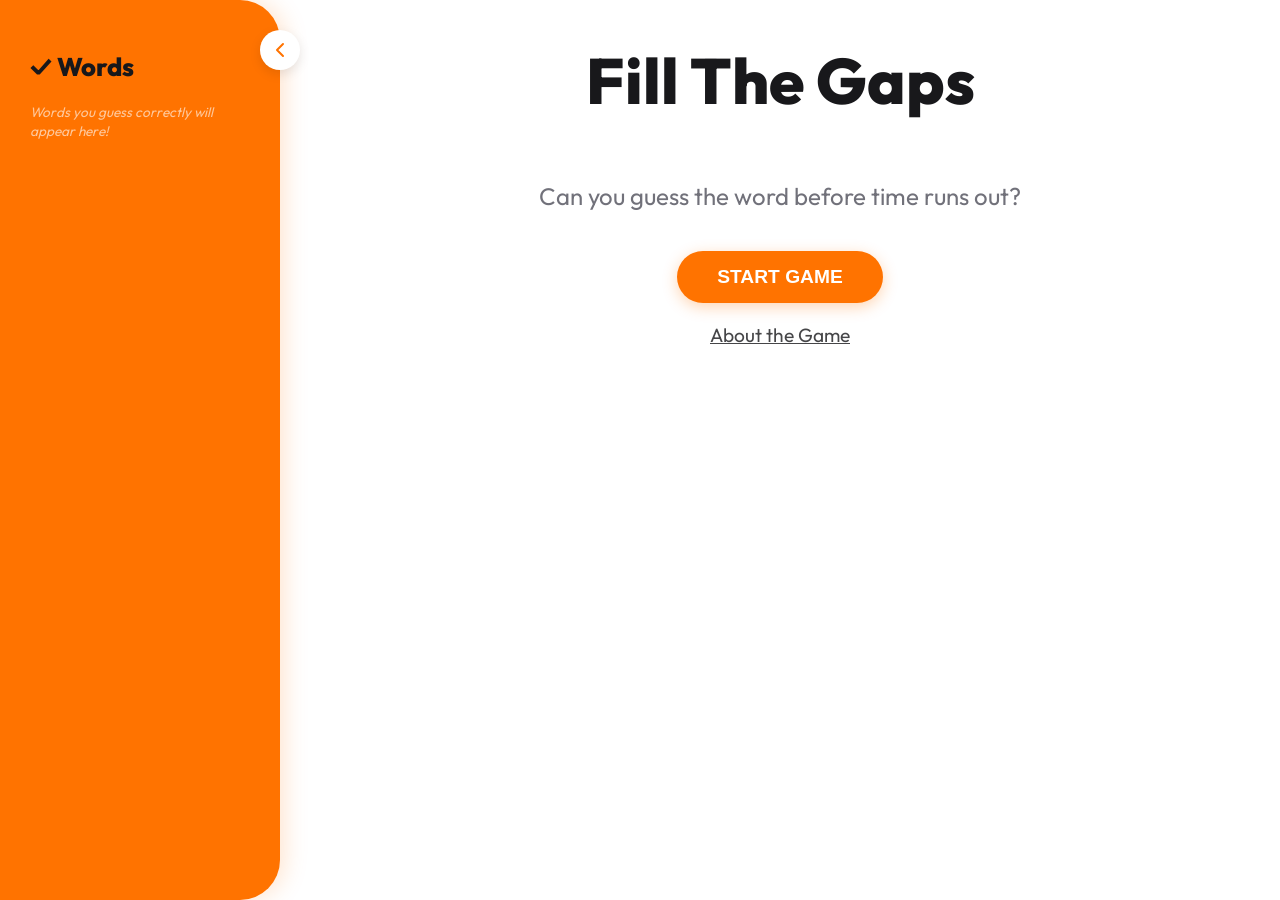
<file: index.html>
<!DOCTYPE html>
<html lang="en">

<head>
    <meta charset="UTF-8">
    <meta name="viewport" content="width=device-width, initial-scale=1.0">
    <title>Fill The Gaps</title>
    <link rel="stylesheet" href="style.css">
    <link href="https://fonts.googleapis.com/css2?family=Outfit:wght@300;400;600;800&display=swap" rel="stylesheet">
</head>

<body>
    <div id="loading-overlay" class="loading-overlay">
        <div class="loader"></div>
        <p>Loading Game Engine...</p>
    </div>

    <!-- Sidebar overlay backdrop (mobile) -->
    <div class="sidebar-overlay" id="sidebar-overlay"></div>

    <div class="app-layout">
        <!-- Sidebar -->
        <aside class="sidebar" id="sidebar">
            <button class="toggle-btn" id="sidebar-toggle" aria-label="Toggle Sidebar">
                <svg viewBox="0 0 24 24" width="24" height="24" stroke="currentColor" stroke-width="2" fill="none"
                    stroke-linecap="round" stroke-linejoin="round" class="icon-collapse">
                    <polyline points="15 18 9 12 15 6"></polyline>
                </svg>
                <svg viewBox="0 0 24 24" width="24" height="24" stroke="currentColor" stroke-width="2" fill="none"
                    stroke-linecap="round" stroke-linejoin="round" class="icon-expand">
                    <line x1="3" y1="12" x2="21" y2="12"></line>
                    <line x1="3" y1="6" x2="21" y2="6"></line>
                    <line x1="3" y1="18" x2="21" y2="18"></line>
                </svg>
            </button>

            <div class="sidebar-content">
                <h2 class="sidebar-title">✓ Words</h2>
                <div id="sidebar-words" class="sidebar-words">
                    <p class="sidebar-empty-msg">Words you guess correctly will appear here!</p>
                </div>
            </div>
        </aside>

        <!-- Mobile Top Bar (hidden on desktop via CSS) -->
        <div class="mobile-topbar" id="mobile-topbar" style="display:none;">
            <button class="mobile-menu-btn" id="mobile-menu-btn" aria-label="Open Words Sidebar">
                <svg viewBox="0 0 24 24" width="22" height="22" stroke="currentColor" stroke-width="2.5" fill="none" stroke-linecap="round" stroke-linejoin="round">
                    <line x1="3" y1="12" x2="21" y2="12"></line>
                    <line x1="3" y1="6" x2="21" y2="6"></line>
                    <line x1="3" y1="18" x2="21" y2="18"></line>
                </svg>
            </button>
        </div>

        <!-- Main Content -->
        <main class="main-content">
            <h1 class="main-title">Fill The Gaps</h1>

            <div class="screens-container" id="app-container">
                <!-- About Screen -->
                <section id="screen-about" class="screen">
                    <div class="about-text"
                        style="font-size: 1.25rem; line-height: 1.6; font-weight: 600; max-width: 650px; text-align: center;">
                        <p style="margin-bottom: 10px;">Welcome!</p>
                        <p style="margin-bottom: 10px;">In this Wild Card game you are presented with a sequence of
                            letters separated by '*' characters.</p>
                        <p style="margin-bottom: 10px;">Each '*' character means there is a gap of zero or more letters
                            you need to identify.</p>
                        <p style="margin-bottom: 10px;">Your job is to find a word that matches the pattern!</p>
                        <p style="margin-bottom: 10px;">Just like a cryptography expert that knows how to crack codes,
                            or a Machine Learning Algorithm that can detect patterns..</p>
                        <p style="margin-bottom: 10px;">We test your problem solving skills, and your vocabulary
                            knowledge! You have 2 minutes to fill as many gaps as possible!</p>
                        <p style="margin-bottom: 10px;">Good luck!</p>
                        <p style="margin-top: 30px; color: var(--text-main); font-weight: 400;">Game developed by Yair
                            Tal</p>
                    </div>
                    <button id="btn-about-home" class="btn-about-home">Home</button>
                </section>

                <!-- Landing Screen -->
                <section id="screen-landing" class="screen active">
                    <p class="subtitle">Can you guess the word before time runs out?</p>
                    <button id="btn-start" class="btn-primary">START GAME</button>

                    <button id="nav-about"
                        style="margin-top: 20px; background: none; border: none; color: var(--text-main); font-family: inherit; font-size: 1.2rem; cursor: pointer; text-decoration: underline; opacity: 0.8;">
                        About the Game
                    </button>
                </section>

                <!-- Gameplay Screen -->
                <section id="screen-gameplay" class="screen">
                    <header class="game-header">
                        <div class="timer-box">
                            <span class="icon">⏱</span> <span id="timer">120</span>s
                        </div>
                        <div class="score-box">
                            <span class="icon">⭐</span> <span id="score">0</span>
                        </div>
                    </header>

                    <div class="game-board">
                        <div class="word-circle">
                            <div id="word-display" class="word-display">
                                <!-- Letters will be injected here -->
                            </div>
                        </div>
                    </div>

                    <div class="input-area">
                        <form id="guess-form" autocomplete="off">
                            <div class="pill-and-submit">
                                <div class="pill-input-container">
                                    <span class="input-prefix">&gt;</span>
                                    <input type="text" id="word-input" class="word-input" placeholder="...." autofocus autocorrect="off" autocapitalize="none" spellcheck="false">
                                </div>
                                <button type="submit" class="mobile-submit-btn" id="mobile-submit-btn" aria-label="Submit guess" style="display:none;">&#x2192;</button>
                            </div>
                        </form>
                    </div>

                    <div id="feedback-message" class="feedback-message"></div>
                </section>

                <!-- Game Over Screen -->
                <section id="screen-gameover" class="screen">
                    <h2 class="main-title" style="color: var(--accent-main); font-size: 2.5rem;">TIME'S UP!</h2>
                    <div class="final-score">
                        <p>You scored</p>
                        <div class="score-circle">
                            <span id="final-score-value">0</span>
                        </div>
                        <p>points</p>
                    </div>
                    
                    <div id="summary-container" class="summary-container" style="display: none;">
                        <h3 class="summary-title">Words you got right:</h3>
                        <div id="summary-list" class="summary-list"></div>
                    </div>

                    <div class="gameover-actions">
                        <button id="btn-summary" class="btn-primary btn-summary">SUMMARY</button>
                        <button id="btn-restart" class="btn-primary">PLAY AGAIN</button>
                    </div>
                </section>
            </div>
        </main>
    </div>

    <script src="game_engine.js"></script>
    <script src="app.js"></script>
</body>

</html>
</file>
<file: style.css>
:root {
    --bg-color: #ffffff;
    --bg-secondary: #f4f4f5;
    --text-main: #18181b;
    --text-muted: #71717a;
    
    /* Orange Theme Accents */
    --accent-main: #ff7300;
    --accent-hover: #e66800;
    --accent-light: #ffaa00;
    
    --success: #2ecc71;
    --error: #e74c3c;
    
    --sidebar-width: 280px;
    --sidebar-collapsed-width: 80px;
}

/* Mobile-only elements — hidden by default on desktop */
.mobile-topbar { display: none; }
.mobile-submit-btn { display: none; }
.pill-and-submit { display: contents; } /* pass-through wrapper on desktop */

* {
    box-sizing: border-box;
    margin: 0;
    padding: 0;
}

body {
    font-family: 'Outfit', sans-serif;
    background-color: var(--bg-color);
    color: var(--text-main);
    height: 100vh;
    display: flex;
    overflow: hidden;
}

/* Layout */
.app-layout {
    display: flex;
    width: 100vw;
    height: 100vh;
}

/* Sidebar */
.sidebar {
    width: var(--sidebar-width);
    background-color: var(--accent-main);
    color: var(--text-main);
    height: 100%;
    padding: 30px;
    border-top-right-radius: 40px;
    border-bottom-right-radius: 40px;
    transition: width 0.4s cubic-bezier(0.2, 0.8, 0.2, 1), padding 0.4s ease;
    position: relative;
    box-shadow: 4px 0 24px rgba(255, 115, 0, 0.2);
    display: flex;
    flex-direction: column;
    z-index: 10;
}

.sidebar.collapsed {
    width: var(--sidebar-collapsed-width);
    padding: 30px 15px;
}

.sidebar.collapsed .sidebar-title,
.sidebar.collapsed .theme-name {
    opacity: 0;
    pointer-events: none;
    display: none;
}

.sidebar.collapsed .custom-checkbox {
    margin: 0 auto;
}

.toggle-btn {
    position: absolute;
    top: 30px;
    right: -20px;
    width: 40px;
    height: 40px;
    border-radius: 50%;
    background: white;
    color: var(--accent-main);
    border: none;
    box-shadow: 0 4px 12px rgba(0,0,0,0.1);
    cursor: pointer;
    display: flex;
    align-items: center;
    justify-content: center;
    z-index: 11;
    transition: transform 0.3s ease;
}

.toggle-btn:hover {
    transform: scale(1.1);
}

.icon-expand { display: none; }
.sidebar.collapsed .icon-collapse { display: none; }
.sidebar.collapsed .icon-expand { display: block; }

.sidebar-content {
    flex: 1;
    display: flex;
    flex-direction: column;
    overflow: hidden;
}

.sidebar-title {
    font-size: 1.6rem;
    margin-bottom: 20px;
    font-weight: 800;
    margin-top: 20px;
    white-space: nowrap;
    color: var(--text-main);
}

/* Live words list in sidebar */
.sidebar-words {
    flex: 1;
    overflow-y: auto;
    display: flex;
    flex-direction: column;
    gap: 8px;
    padding-right: 4px;
}

.sidebar-words::-webkit-scrollbar {
    width: 4px;
}
.sidebar-words::-webkit-scrollbar-track { background: transparent; }
.sidebar-words::-webkit-scrollbar-thumb {
    background: rgba(255,255,255,0.4);
    border-radius: 4px;
}

.sidebar-empty-msg {
    font-size: 0.85rem;
    color: rgba(255,255,255,0.6);
    font-style: italic;
    line-height: 1.4;
    white-space: normal;
}

.sidebar-word-entry {
    display: flex;
    align-items: center;
    gap: 10px;
    background: rgba(255, 255, 255, 0.15);
    border-radius: 12px;
    padding: 8px 12px;
    opacity: 0;
    transform: translateX(-15px);
    transition: opacity 0.3s ease, transform 0.3s ease;
    white-space: nowrap;
    overflow: hidden;
}

.sidebar-word-entry.visible {
    opacity: 1;
    transform: translateX(0);
}

.sidebar-word-check {
    color: #2ecc71;
    font-size: 1rem;
    font-weight: 800;
    flex-shrink: 0;
}

.sidebar-word-text {
    font-size: 1rem;
    font-weight: 600;
    color: var(--text-main);
    text-transform: uppercase;
    letter-spacing: 0.03em;
    overflow: hidden;
    text-overflow: ellipsis;
}

/* Hide text labels when sidebar is collapsed */
.sidebar.collapsed .sidebar-title,
.sidebar.collapsed .sidebar-empty-msg,
.sidebar.collapsed .sidebar-word-text {
    opacity: 0;
    pointer-events: none;
    display: none;
}

.sidebar.collapsed .sidebar-word-entry {
    justify-content: center;
    padding: 8px;
}


.theme-list {
    display: flex;
    flex-direction: column;
    gap: 20px;
}

.theme-item {
    display: flex;
    align-items: center;
    gap: 15px;
    font-size: 1.2rem;
    font-weight: 600;
    cursor: pointer;
    transition: transform 0.2s;
    padding: 10px;
    border-radius: 12px;
    white-space: nowrap;
}

.theme-item:hover {
    background: rgba(255, 255, 255, 0.1);
    transform: translateX(5px);
}

.theme-item input[type="checkbox"] {
    display: none;
}

.custom-checkbox {
    width: 24px;
    height: 24px;
    border: 2px solid var(--text-main);
    border-radius: 6px;
    display: flex;
    align-items: center;
    justify-content: center;
    transition: all 0.2s;
    flex-shrink: 0;
}

.custom-checkbox svg {
    opacity: 0;
    transform: scale(0.5);
    transition: all 0.2s;
}

.theme-item input:checked ~ .custom-checkbox {
    background: var(--text-main);
    color: var(--accent-main);
}

.theme-item input:checked ~ .custom-checkbox svg {
    opacity: 1;
    transform: scale(1);
}

/* Main Content Area */
.main-content {
    flex: 1;
    display: flex;
    flex-direction: column;
    align-items: center;
    padding: 40px;
    position: relative;
    overflow-y: auto;
}

.main-title {
    font-size: 4rem;
    font-weight: 800;
    margin-bottom: 40px;
    color: var(--text-main);
    text-align: center;
}

.main-title .text-black {
    color: var(--text-main);
}

.screens-container {
    width: 100%;
    max-width: 800px;
    display: flex;
    flex-direction: column;
    align-items: center;
    justify-content: flex-start;
    flex: 1;
    padding-top: 20px;
}

/* Screens */
.screen {
    display: none;
    flex-direction: column;
    align-items: center;
    text-align: center;
    width: 100%;
    animation: fadeIn 0.4s ease-out forwards;
}

.screen.active {
    display: flex;
}

@keyframes fadeIn {
    from { opacity: 0; transform: translateY(10px); }
    to { opacity: 1; transform: translateY(0); }
}

.subtitle {
    font-size: 1.5rem;
    color: var(--text-muted);
    margin-bottom: 40px;
}

/* Buttons */
.btn-primary {
    background: var(--accent-main);
    color: white;
    font-size: 1.2rem;
    font-weight: 600;
    padding: 15px 40px;
    border-radius: 30px;
    border: none;
    cursor: pointer;
    box-shadow: 0 4px 15px rgba(255, 115, 0, 0.3);
    transition: all 0.3s ease;
}

.btn-primary:hover {
    transform: translateY(-2px);
    box-shadow: 0 6px 20px rgba(255, 115, 0, 0.4);
    background: var(--accent-hover);
}

/* About screen — Home button */
.btn-about-home {
    margin-top: 40px;
    background: #18181b;
    color: #ffffff;
    font-family: 'Outfit', sans-serif;
    font-size: 0.95rem;
    font-weight: 600;
    padding: 10px 28px;
    border-radius: 999px;
    border: none;
    cursor: pointer;
    letter-spacing: 0.04em;
    box-shadow: 0 4px 14px rgba(0, 0, 0, 0.18);
    transition: transform 0.2s ease, box-shadow 0.2s ease, background 0.2s ease;
}

.btn-about-home:hover {
    transform: translateY(-2px);
    box-shadow: 0 6px 20px rgba(0, 0, 0, 0.25);
    background: #2d2d30;
}

/* Gameplay Area */
.game-header {
    width: 100%;
    display: flex;
    justify-content: space-between;
    align-items: center;
    margin-bottom: 40px;
    padding: 15px 30px;
    background: var(--bg-secondary);
    border-radius: 20px;
}

.timer-box, .score-box {
    font-size: 1.5rem;
    font-weight: 600;
    display: flex;
    align-items: center;
    gap: 8px;
    color: var(--text-main);
}

.score-box {
    color: var(--accent-main);
}

/* Word Circle */
.game-board {
    margin-bottom: 60px;
    display: flex;
    justify-content: center;
    align-items: center;
}

.word-circle {
    width: 420px;
    height: 300px;
    background-color: var(--accent-main);
    border-radius: 50%;
    display: flex;
    justify-content: center;
    align-items: center;
    box-shadow: 0 10px 40px rgba(255, 115, 0, 0.3);
    border: 4px solid white;
    position: relative;
    animation: floatCircle 6s ease-in-out infinite;
}

@keyframes floatCircle {
    0% { transform: translateY(0px); }
    50% { transform: translateY(-10px); }
    100% { transform: translateY(0px); }
}

.word-display {
    display: flex;
    gap: 8px;
    font-size: 2.5rem;
    font-weight: 600;
    color: white;
}

.word-display .letter {
    display: inline-block;
    min-width: 25px;
    text-align: center;
}

.word-display .gap {
    color: white;
}

/* Input Area Pill */
.input-area {
    width: 100%;
    max-width: 500px;
}

.pill-input-container {
    display: flex;
    align-items: center;
    background: var(--accent-main);
    border-radius: 50px;
    padding: 10px 20px;
    box-shadow: 0 8px 25px rgba(255, 115, 0, 0.2);
    transition: transform 0.2s;
}

.pill-input-container:focus-within {
    transform: scale(1.02);
    box-shadow: 0 12px 30px rgba(255, 115, 0, 0.3);
}

.input-prefix {
    color: white;
    font-size: 1.5rem;
    font-weight: 800;
    margin-right: 15px;
}

.word-input {
    flex: 1;
    background: transparent;
    border: none;
    color: white;
    font-size: 1.5rem;
    font-weight: 600;
    font-family: 'Outfit', sans-serif;
    outline: none;
}

.word-input::placeholder {
    color: rgba(255, 255, 255, 0.6);
}

/* Feedback */
.feedback-message {
    height: 30px;
    margin-top: 20px;
    font-size: 1.2rem;
    font-weight: 600;
    opacity: 0;
    transition: opacity 0.3s;
}

.feedback-success {
    color: var(--success);
    opacity: 1;
}

.feedback-error {
    color: var(--error);
    opacity: 1;
    animation: shake 0.4s;
}

/* Final Score */
.final-score {
    margin: 20px 0;
    font-size: 1.5rem;
}

.score-circle {
    width: 150px;
    height: 150px;
    background: var(--accent-main);
    border-radius: 50%;
    display: flex;
    justify-content: center;
    align-items: center;
    margin: 15px auto;
    font-size: 4rem;
    font-weight: 800;
    color: white;
    box-shadow: 0 10px 30px rgba(255, 115, 0, 0.3);
}

/* Summary Feature */
.summary-container {
    width: 100%;
    max-width: 500px;
    background: var(--bg-secondary);
    border-radius: 20px;
    padding: 20px;
    margin-bottom: 25px;
    box-shadow: inset 0 2px 10px rgba(0,0,0,0.05);
    animation: slideDown 0.3s ease-out;
}

@keyframes slideDown {
    from { opacity: 0; transform: translateY(-10px); }
    to { opacity: 1; transform: translateY(0); }
}

.summary-title {
    color: var(--text-main);
    font-size: 1.1rem;
    margin-bottom: 15px;
    font-weight: 600;
}

.summary-list {
    display: flex;
    flex-wrap: wrap;
    justify-content: center;
    gap: 10px;
    max-height: 150px;
    overflow-y: auto;
    padding: 5px;
}

.summary-word {
    background: rgba(46, 204, 113, 0.1);
    color: var(--success);
    padding: 6px 15px;
    border-radius: 20px;
    font-weight: 700;
    font-size: 0.9rem;
    text-transform: uppercase;
    border: 1px solid rgba(46, 204, 113, 0.2);
}

.gameover-actions {
    display: flex;
    gap: 15px;
    flex-wrap: wrap;
    justify-content: center;
}

.btn-summary {
    background: var(--success);
    box-shadow: 0 4px 15px rgba(46, 204, 113, 0.3);
}

.btn-summary:hover {
    background: #27ae60;
    box-shadow: 0 6px 20px rgba(46, 204, 113, 0.4);
}

/* Loading Overlay */
.loading-overlay {
    position: fixed;
    top: 0;
    left: 0;
    width: 100vw;
    height: 100vh;
    background: var(--bg-color);
    display: flex;
    flex-direction: column;
    align-items: center;
    justify-content: center;
    z-index: 1000;
    gap: 20px;
}

.loader {
    width: 60px;
    height: 60px;
    border: 6px solid var(--bg-secondary);
    border-top: 6px solid var(--accent-main);
    border-radius: 50%;
    animation: spin 1s linear infinite;
}

@keyframes spin {
    0% { transform: rotate(0deg); }
    100% { transform: rotate(360deg); }
}

@keyframes shake {
    0%, 100% { transform: translateX(0); }
    25% { transform: translateX(-10px); }
    75% { transform: translateX(10px); }
}

/* ============================================================
   MOBILE RESPONSIVE STYLES
   ============================================================ */

/* Sidebar overlay backdrop (mobile only) */
.sidebar-overlay {
    display: none;
    position: fixed;
    inset: 0;
    background: rgba(0, 0, 0, 0.4);
    z-index: 9;
    opacity: 0;
    transition: opacity 0.3s ease;
    pointer-events: none;
}

.sidebar-overlay.active {
    opacity: 1;
    pointer-events: all;
}

@media (max-width: 768px) {

    /* ---- Root layout fills the real visual viewport ---- */
    body {
        height: 100dvh;   /* dynamic viewport height — excludes browser chrome */
        overflow: hidden;
    }

    .app-layout {
        flex-direction: column;
        height: 100dvh;
        overflow: hidden;
    }

    /* ---- Sidebar becomes a slide-in drawer ---- */
    .sidebar {
        position: fixed;
        left: 0;
        top: 0;
        height: 100dvh;
        width: min(280px, 80vw) !important;
        transform: translateX(-110%);
        transition: transform 0.4s cubic-bezier(0.2, 0.8, 0.2, 1);
        border-radius: 0 40px 40px 0;
        z-index: 10;
        padding: 24px 20px;
    }

    .sidebar.mobile-open {
        transform: translateX(0);
    }

    .toggle-btn {
        display: none;
    }

    /* ---- Mobile top bar ---- */
    .mobile-topbar {
        display: flex;
        align-items: center;
        width: 100%;
        padding: 10px 16px 4px;
        background: var(--bg-color);
        flex-shrink: 0;
        z-index: 8;
    }

    .mobile-menu-btn {
        background: var(--accent-main);
        border: none;
        color: white;
        width: 40px;
        height: 40px;
        border-radius: 10px;
        display: flex;
        align-items: center;
        justify-content: center;
        cursor: pointer;
        box-shadow: 0 4px 12px rgba(255, 115, 0, 0.3);
        flex-shrink: 0;
    }

    /* ---- Main content: fills remaining height, no scroll ---- */
    .main-content {
        flex: 1;
        padding: 6px 16px 12px;
        overflow: hidden;         /* no scrolling — everything must fit */
        display: flex;
        flex-direction: column;
        align-items: center;
    }

    /* ---- Title ---- */
    .main-title {
        font-size: clamp(1.6rem, 6vw, 2.4rem);
        margin-bottom: clamp(8px, 2vh, 20px);
    }

    /* ---- Screens container fills available space ---- */
    .screens-container {
        flex: 1;
        width: 100%;
        max-width: 100%;
        padding-top: 0;
        display: flex;
        flex-direction: column;
        align-items: center;
        overflow: hidden;
    }

    .screen {
        flex: 1;
        width: 100%;
        overflow: hidden;
    }

    /* ---- Landing ---- */
    .subtitle {
        font-size: clamp(0.95rem, 3.5vw, 1.2rem);
        margin-bottom: clamp(16px, 4vh, 32px);
    }

    /* ---- Gameplay screen: distribute space vertically ---- */
    #screen-gameplay {
        justify-content: flex-start;
    }

    .game-header {
        padding: clamp(8px, 2vw, 14px) clamp(14px, 4vw, 24px);
        margin-bottom: clamp(8px, 2vh, 20px);
        border-radius: 14px;
        flex-shrink: 0;
        width: 100%;
    }

    .timer-box, .score-box {
        font-size: clamp(1rem, 4vw, 1.3rem);
        gap: 6px;
    }

    /* ---- Word circle: proportional oval, fills remaining space ---- */
    .game-board {
        flex: 1;
        margin-bottom: clamp(10px, 2.5vh, 28px);
        display: flex;
        justify-content: center;
        align-items: center;
        width: 100%;
    }

    .word-circle {
        /* Keep the oval aspect ratio at all screen sizes */
        width: clamp(240px, 88vw, 380px);
        aspect-ratio: 7 / 5;    /* always an oval — no separate height needed */
        height: auto;
    }

    /* ---- Input ---- */
    .input-area {
        max-width: 100%;
        width: 100%;
        flex-shrink: 0;
    }

    .pill-input-container {
        padding: 10px 18px;
    }

    .word-input {
        font-size: clamp(1rem, 4vw, 1.3rem);
    }

    .input-prefix {
        font-size: clamp(1rem, 4vw, 1.3rem);
        margin-right: 10px;
    }

    /* ---- Mobile submit arrow button ---- */
    .mobile-submit-btn {
        display: flex;
        align-items: center;
        justify-content: center;
        width: 42px;
        height: 42px;
        min-width: 42px;
        background: white;
        border: none;
        border-radius: 50%;
        color: var(--accent-main);
        font-size: 1.3rem;
        cursor: pointer;
        margin-left: 8px;
        box-shadow: 0 2px 8px rgba(0,0,0,0.15);
        transition: transform 0.15s ease;
    }

    .mobile-submit-btn:active {
        transform: scale(0.9);
    }

    .pill-and-submit {
        display: flex;
        align-items: center;
        width: 100%;
    }

    .pill-and-submit .pill-input-container {
        flex: 1;
    }

    /* ---- Feedback ---- */
    .feedback-message {
        font-size: clamp(0.85rem, 3.5vw, 1rem);
        margin-top: clamp(8px, 2vh, 16px);
        height: auto;
        min-height: 22px;
    }

    /* ---- About ---- */
    .about-text {
        font-size: clamp(0.85rem, 3.2vw, 1rem) !important;
        padding: 0 8px;
        overflow-y: auto;
        max-height: 100%;
    }

    /* ---- Game over ---- */
    .score-circle {
        width: clamp(90px, 28vw, 130px);
        height: clamp(90px, 28vw, 130px);
        font-size: clamp(2rem, 8vw, 3.5rem);
        margin: clamp(8px, 2vh, 16px) auto;
    }

    .final-score {
        font-size: clamp(1rem, 4vw, 1.3rem);
        margin: clamp(8px, 2vh, 20px) 0;
    }

    .gameover-actions {
        flex-direction: column;
        align-items: center;
        width: 100%;
        gap: 10px;
        margin-top: 8px;
    }

    .btn-primary {
        width: 100%;
        max-width: 300px;
        font-size: clamp(0.95rem, 4vw, 1.1rem);
        padding: 13px 24px;
    }

    .summary-container {
        max-width: 100%;
        padding: 14px;
        margin-bottom: 12px;
    }

    .summary-list {
        max-height: 100px;
    }

    /* Sidebar overlay */
    .sidebar-overlay {
        display: block;
    }
}
</file>
